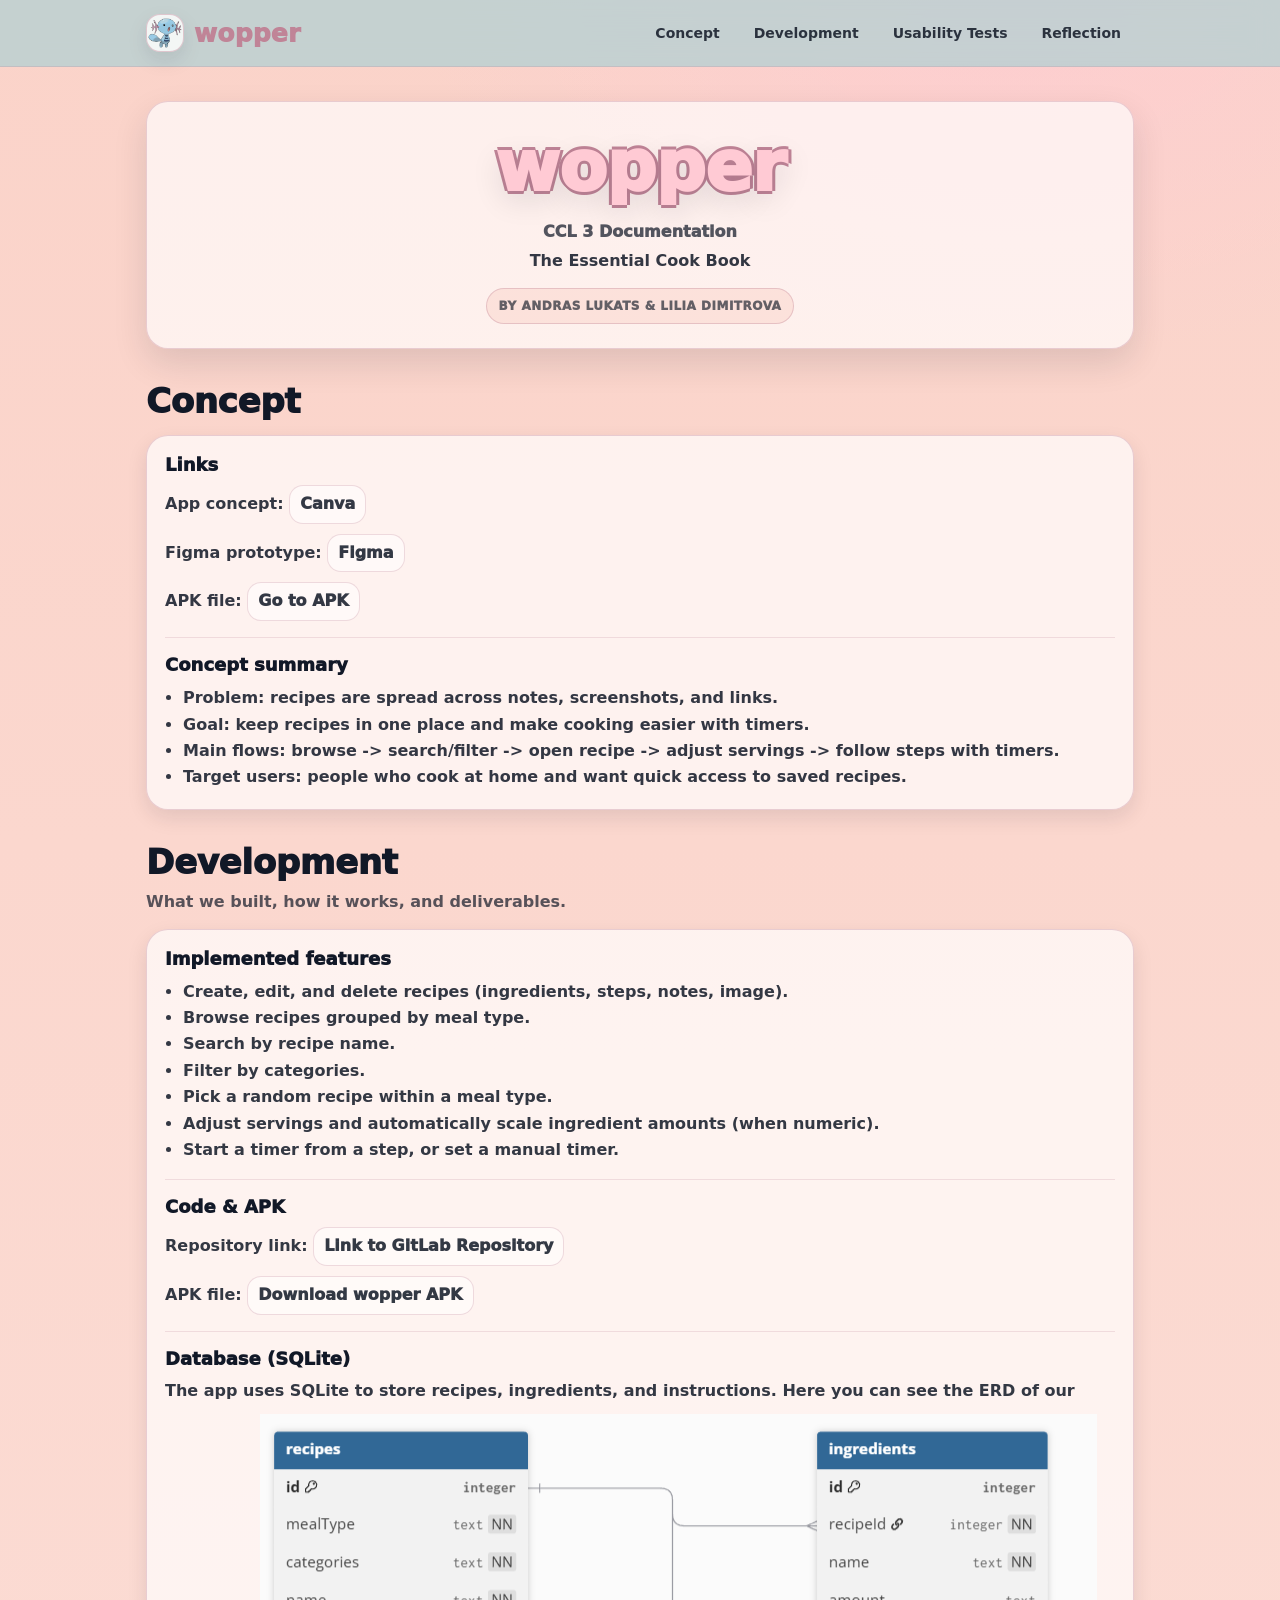
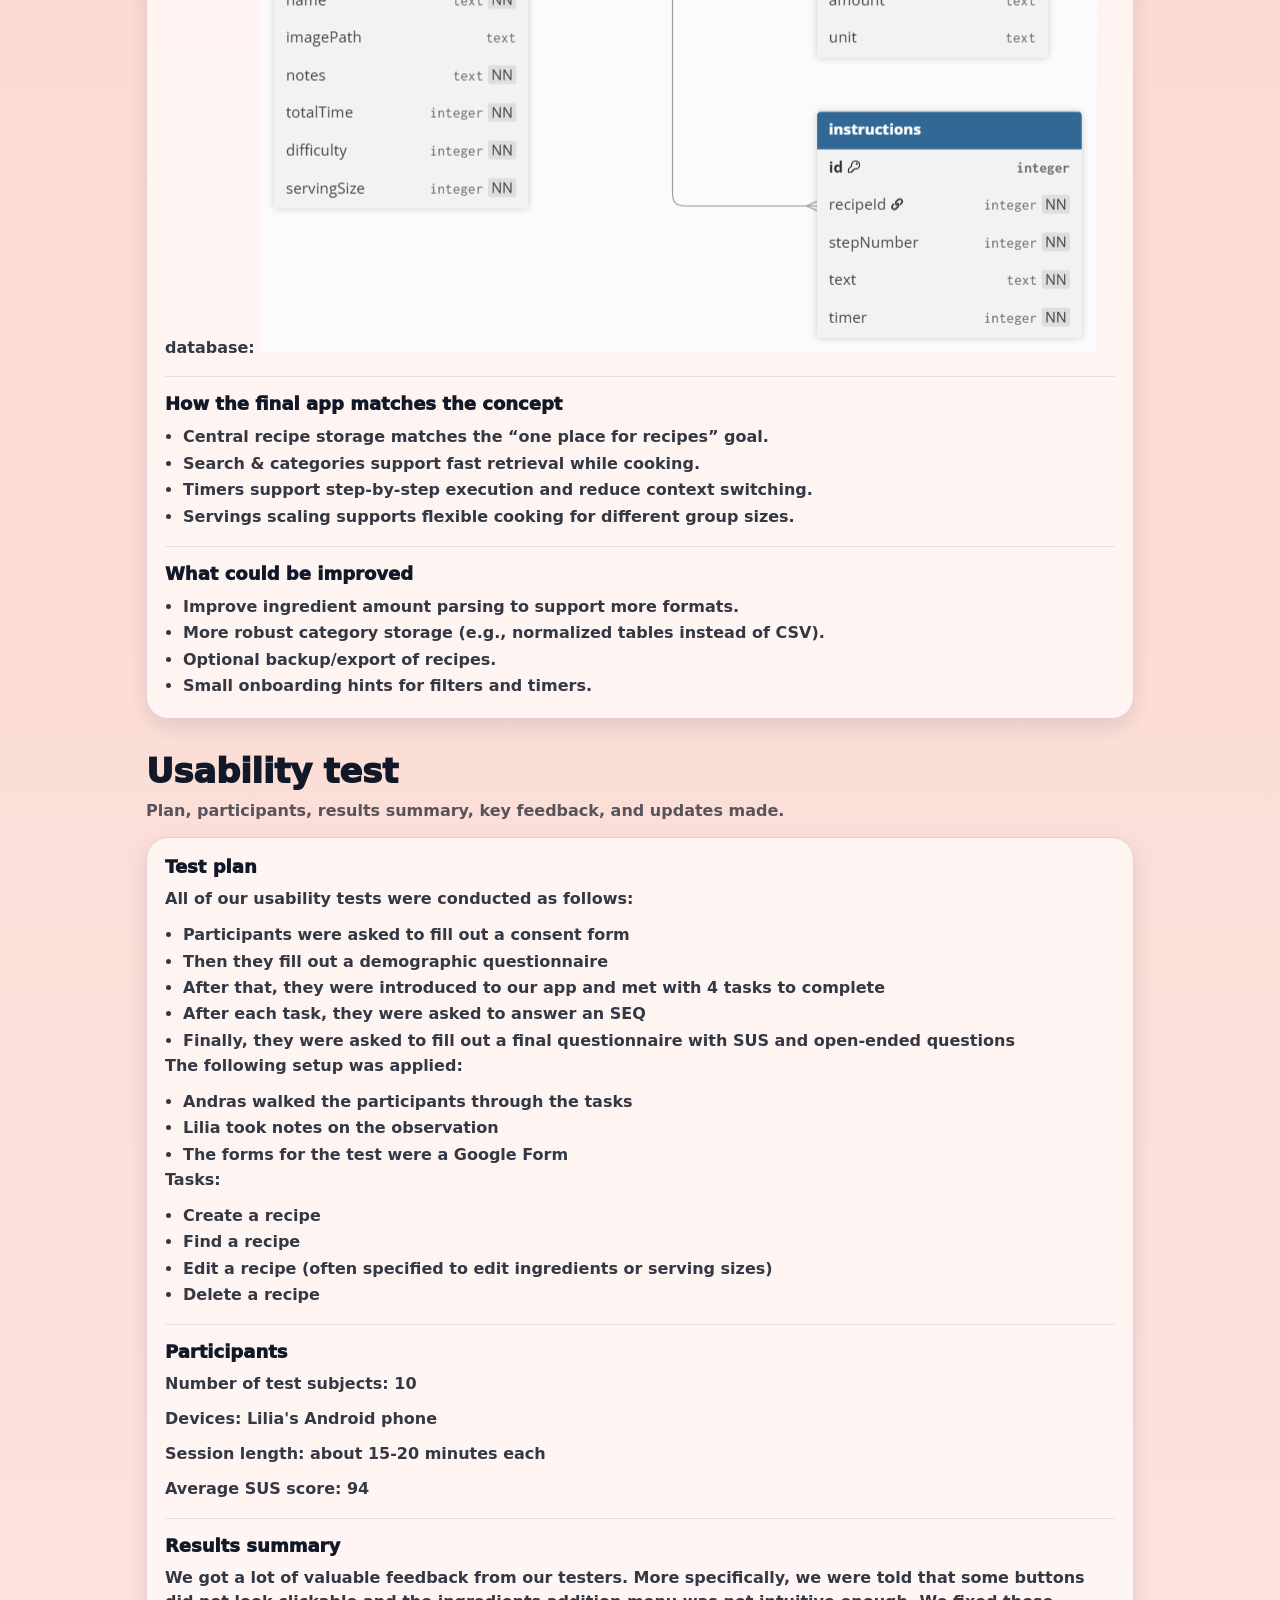
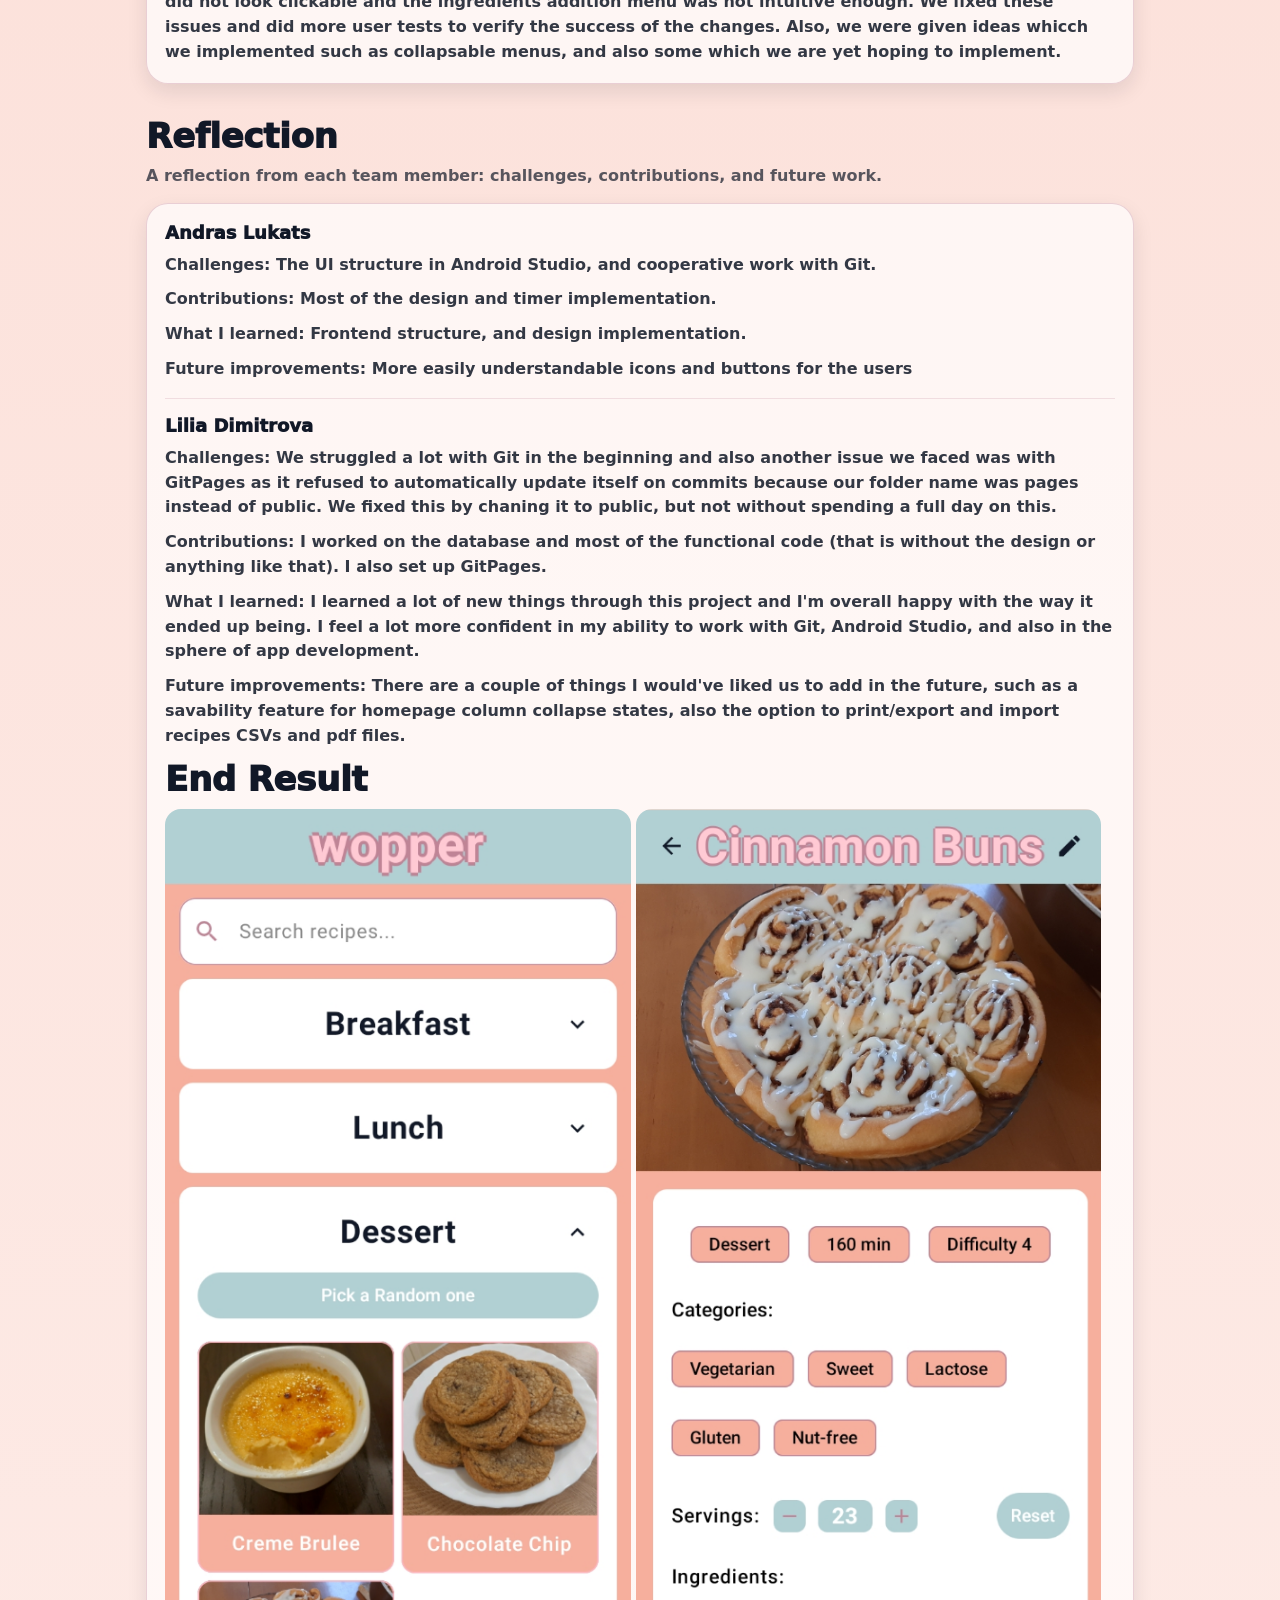
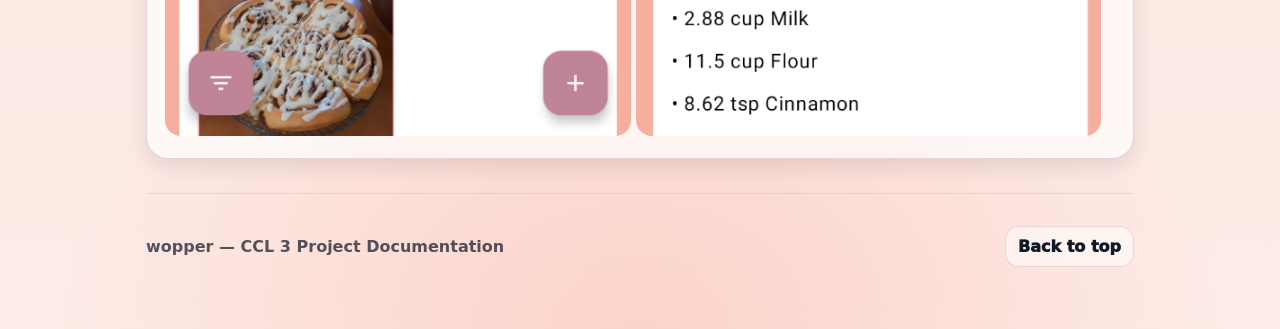
<file: pages/index.html>
<!DOCTYPE html>
<html lang="en">
  <head>
    <meta charset="utf-8" />
    <meta name="viewport" content="width=device-width, initial-scale=1" />
    <title>wopper</title>
    <link rel="stylesheet" href="style.css" />
    <link rel="icon" type="image/png" href="images/woop.png" />
  </head>

  <body>
    <header class="topbar">
      <div class="topbar__inner">
        <a class="brand" href="#top" aria-label="Go to top">
          <img src="images/woop.png" alt="wopper logo" class="brand__logo" />
          <span class="brand__text">wopper</span>
        </a>

        <nav class="nav" aria-label="Page navigation">
          <a class="nav__link" href="#concept">Concept</a>
          <a class="nav__link" href="#development">Development</a>
          <a class="nav__link" href="#usability">Usability Tests</a>
          <a class="nav__link" href="#reflection">Reflection</a>
        </nav>
      </div>
    </header>

    <main id="top" class="page" >
      <section class="hero" style="text-align: center;">
        <div class="hero__card" >
          <div class="hero__titleWrap" aria-label="wopper title" >
            <div class="hero__shadow hero__shadow--1">wopper</div>
            <div class="hero__shadow hero__shadow--2">wopper</div>
            <div class="hero__shadow hero__shadow--3">wopper</div>
            <div class="hero__shadow hero__shadow--4">wopper</div>
            <h1 class="hero__title">wopper</h1>
          </div>

          <p class="hero__subtitle">CCL 3 Documentation</p>

          <p class="hero__desc">
            The Essential Cook Book
          </p>

          <div class="hero__meta" style="display: flex; justify-content: center;">
            <div class="pill">
              <span class="pill__label">By Andras Lukats & Lilia Dimitrova</span>
            </div>
          </div>
        </div>
      </section>

      <section id="concept" class="section">
        <div class="section__head">
          <h2 class="section__title">Concept</h2>
        </div>

        <div class="card">
          <h3 class="card__title">Links</h3>
          <p class="card__text">
            App concept:
            <a class="link" href="https://www.canva.com/design/DAG-IFAz3dI/JqRDmxe7Z6ig_Bdi3rPu6g/edit?utm_content=DAG-IFAz3dI&utm_campaign=designshare&utm_medium=link2&utm_source=sharebutton" target="_blank" rel="noreferrer">Canva</a>
          </p>
          <p class="card__text">
            Figma prototype:
            <a class="link" href="https://www.figma.com/design/ziBLPJjH3FKjL8xJBJMMjP/wopper?node-id=6-10&t=5dKD8waxMmZwhLtA-1" target="_blank" rel="noreferrer">Figma</a>
          </p>
                    <p class="card__text">
            APK file:
            <a class="link" href="https://git.nwt.fhstp.ac.at/cc241072/ccl3-ws2025/-/blob/master/app-debug.apk" target="_blank" rel="noreferrer">Go to APK</a>
          </p>

          <div class="divider"></div>

          <h3 class="card__title">Concept summary</h3>
          <ul class="list">
            <li><b>Problem:</b> recipes are spread across notes, screenshots, and links.</li>
            <li><b>Goal:</b> keep recipes in one place and make cooking easier with timers.</li>
            <li><b>Main flows:</b> browse -> search/filter -> open recipe -> adjust servings -> follow steps with timers.</li>
            <li><b>Target users:</b> people who cook at home and want quick access to saved recipes.</li>
          </ul>
        </div>
      </section>

      <section id="development" class="section">
        <div class="section__head">
          <h2 class="section__title">Development</h2>
          <p class="section__lead">
            What we built, how it works, and deliverables.
          </p>
        </div>

        <div class="card">
          <h3 class="card__title">Implemented features</h3>
          <ul class="list">
            <li>Create, edit, and delete recipes (ingredients, steps, notes, image).</li>
            <li>Browse recipes grouped by meal type.</li>
            <li>Search by recipe name.</li>
            <li>Filter by categories.</li>
            <li>Pick a random recipe within a meal type.</li>
            <li>Adjust servings and automatically scale ingredient amounts (when numeric).</li>
            <li>Start a timer from a step, or set a manual timer.</li>
          </ul>

          <div class="divider"></div>

          <h3 class="card__title">Code & APK</h3>
          <p class="card__text">
            Repository link:
            <a class="link" href="https://git.nwt.fhstp.ac.at/cc241072/ccl3-ws2025" target="_blank" rel="noreferrer">Link to GitLab Repository</a>
          </p>
          <p class="card__text">
            APK file:
            <a class="link" href="https://git.nwt.fhstp.ac.at/cc241072/ccl3-ws2025" download>Download wopper APK</a>
          </p>

          <div class="divider"></div>

          <h3 class="card__title">Database (SQLite)</h3>
          <p class="card__text">
            The app uses SQLite to store recipes, ingredients, and instructions. Here you can see the ERD of our database: 
            <img src="images/Screenshot 2026-01-22 164334.png" alt="Entity Relationship Diagram" style="max-width: 100%; height: auto; margin-top: 10px;" />
          </p>

          <div class="divider"></div>

          <h3 class="card__title">How the final app matches the concept</h3>
          <ul class="list">
            <li>Central recipe storage matches the “one place for recipes” goal.</li>
            <li>Search & categories support fast retrieval while cooking.</li>
            <li>Timers support step-by-step execution and reduce context switching.</li>
            <li>Servings scaling supports flexible cooking for different group sizes.</li>
          </ul>

          <div class="divider"></div>

          <h3 class="card__title">What could be improved</h3>
          <ul class="list">
            <li>Improve ingredient amount parsing to support more formats.</li>
            <li>More robust category storage (e.g., normalized tables instead of CSV).</li>
            <li>Optional backup/export of recipes.</li>
            <li>Small onboarding hints for filters and timers.</li>
          </ul>
        </div>
      </section>

      <section id="usability" class="section">
        <div class="section__head">
          <h2 class="section__title">Usability test</h2>
          <p class="section__lead">
            Plan, participants, results summary, key feedback, and updates made.
          </p>
        </div>

        <div class="card">
          <h3 class="card__title">Test plan</h3>
          <p class="card__text">
            All of our usability tests were conducted as follows:
          </p>
                    <ul class="list">
            <li>Participants were asked to fill out a consent form</li>
            <li>Then they fill out a demographic questionnaire</li>
            <li>After that, they were introduced to our app and met with 4 tasks to complete</li>
            <li>After each task, they were asked to answer an SEQ</li>
            <li>Finally, they were asked to fill out a final questionnaire with SUS and open-ended questions</li>
          </ul>
          <p class="card__text">
            The following setup was applied:
          </p>
                              <ul class="list">
            <li>Andras walked the participants through the tasks</li>
            <li>Lilia took notes on the observation</li>
            <li>The forms for the test were a Google Form</li>
          </ul>

          <p class="card__text"><b>Tasks:</b></p>
          <ul class="list">
            <li>Create a recipe</li>
            <li>Find a recipe</li>
            <li>Edit a recipe (often specified to edit ingredients or serving sizes)</li>
            <li>Delete a recipe</li>
          </ul>

          <div class="divider"></div>

          <h3 class="card__title">Participants</h3>
          <p class="card__text"><b>Number of test subjects:</b> 10</p>
          <p class="card__text"><b>Devices:</b> Lilia's Android phone</p>
          <p class="card__text"><b>Session length:</b> about 15-20 minutes each</p>
          <p class="card__text"><b>Average SUS score:</b> 94</p>

          <div class="divider"></div>

          <h3 class="card__title">Results summary</h3>
          <p class="card__text">
            We got a lot of valuable feedback from our testers. More specifically, we were told that some buttons did not look clickable and the ingredients addition menu was not intuitive enough. We fixed these issues and did more user tests to verify the success of the changes. Also, we were given ideas whicch we implemented such as collapsable menus, and also some which we are yet hoping to implement.
          </p>
        </div>
      </section>

      <section id="reflection" class="section">
        <div class="section__head">
          <h2 class="section__title">Reflection</h2>
          <p class="section__lead">
            A reflection from each team member: challenges, contributions, and future work.
          </p>
        </div>

        <div class="card">
          <h3 class="card__title">Andras Lukats</h3>
          <p class="card__text"><b>Challenges:</b> The UI structure in Android Studio, and cooperative work with Git.</p>
          <p class="card__text"><b>Contributions:</b> Most of the design and timer implementation.</p>
          <p class="card__text"><b>What I learned:</b>  Frontend structure, and design implementation.</p>
          <p class="card__text"><b>Future improvements:</b> More easily understandable icons and buttons for the users</p>

          <div class="divider"></div>

          <h3 class="card__title">Lilia Dimitrova</h3>
          <p class="card__text"><b>Challenges:</b> We struggled a lot with Git in the beginning and also another issue we faced was with GitPages as it refused to automatically update itself on commits because our folder name was pages instead of public. We fixed this by chaning it to public, but not without spending a full day on this.</p>
          <p class="card__text"><b>Contributions:</b> I worked on the database and most of the functional code (that is without the design or anything like that). I also set up GitPages.</p>
          <p class="card__text"><b>What I learned:</b> I learned a lot of new things through this project and I'm overall happy with the way it ended up being. I feel a lot more confident in my ability to work with Git, Android Studio, and also in the sphere of app development.</p>
          <p class="card__text"><b>Future improvements:</b> There are a couple of things I would've liked us to add in the future, such as a savability feature for homepage column collapse states, also the option to print/export and import recipes CSVs and pdf files.</p>

                    <h2 class="section__title">End Result</h2>
                    <div>
          <img src="images/Screenshot 2026-01-23 011710.png" alt="Final App Screenshots" style="max-width: 49%; height: auto; margin-top: 10px; border-radius: 1em;" />
          <img src="images/Screenshot 2026-01-23 012039.png" alt="Final App Screenshots 2" style="max-width: 49%; height: auto; margin-top: 10px; border-radius: 1em;" />
                    </div>
        </div>
      </section>

      <footer class="footer">
        <div class="footer__inner">
          <p class="footer__text">wopper — CCL 3 Project Documentation</p>
          <a class="footer__link" href="#top">Back to top</a>
        </div>
      </footer>
    </main>
  </body>
</html>
</file>
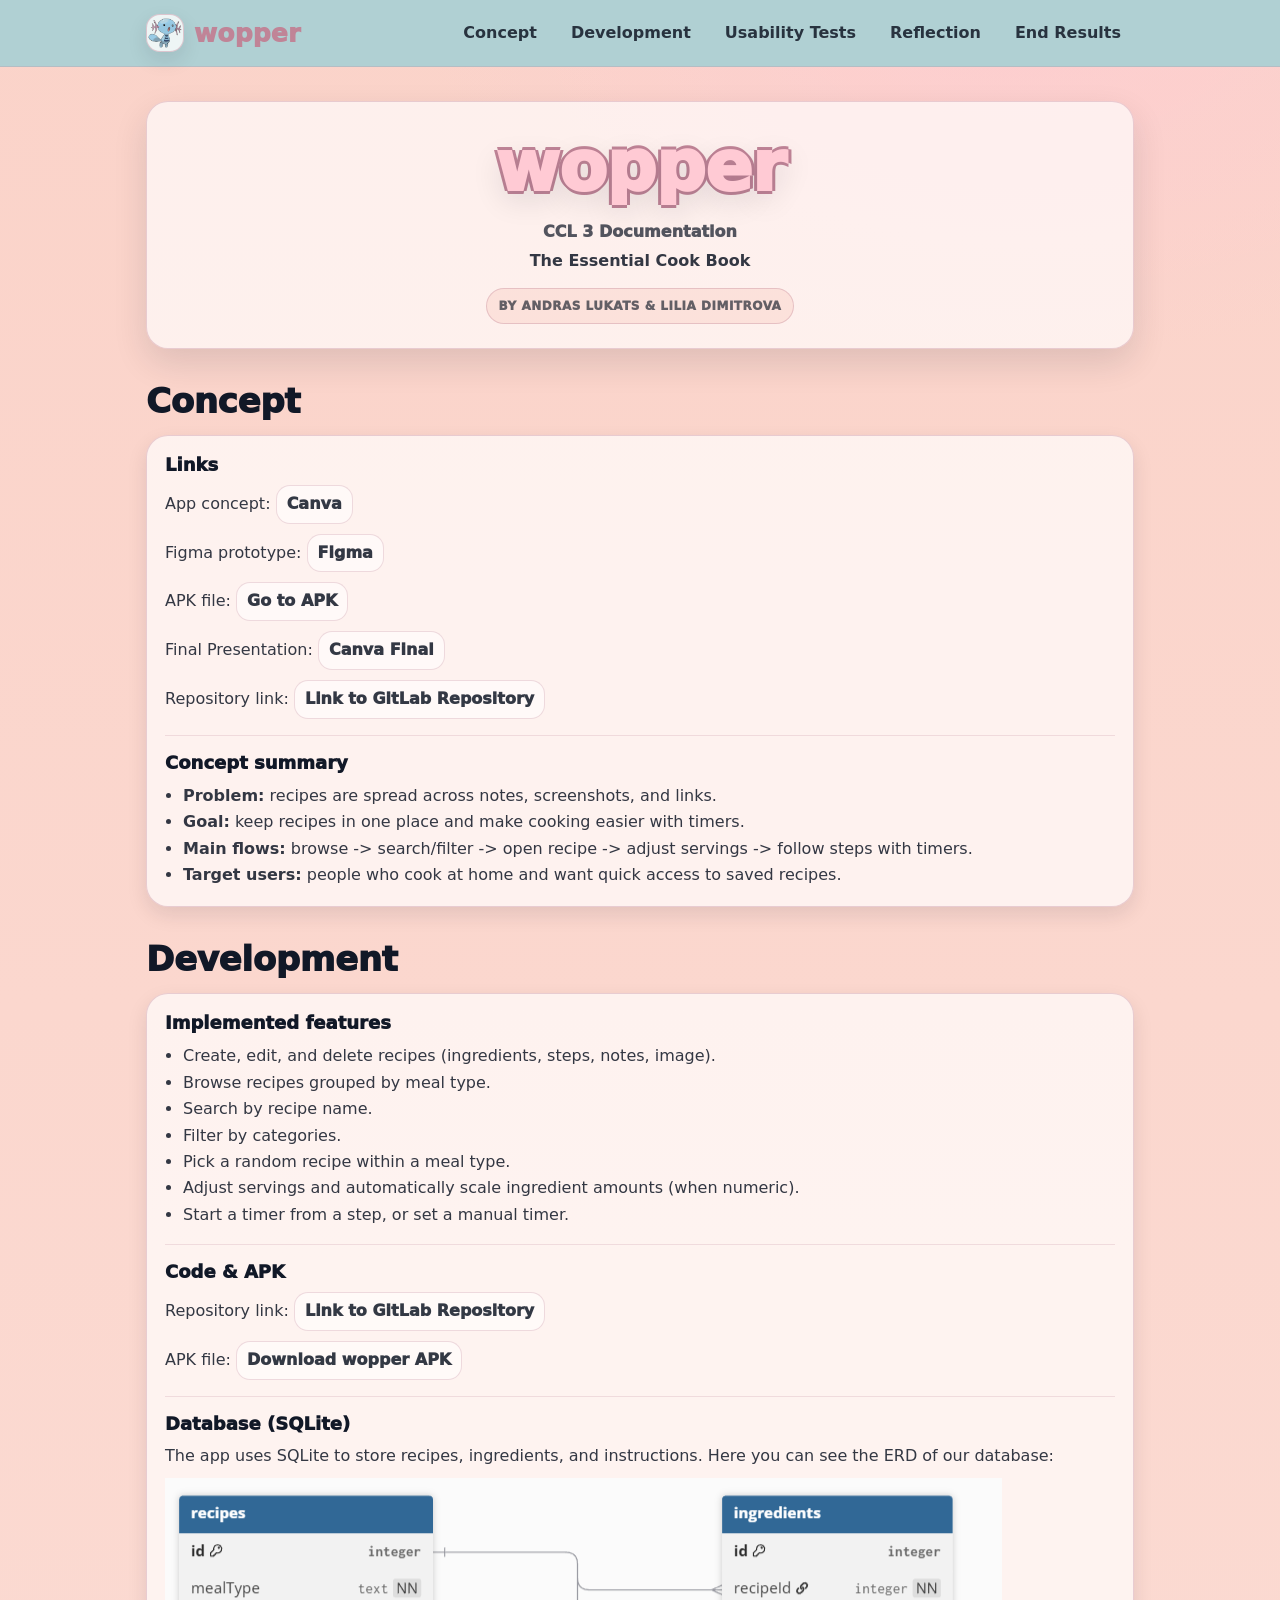
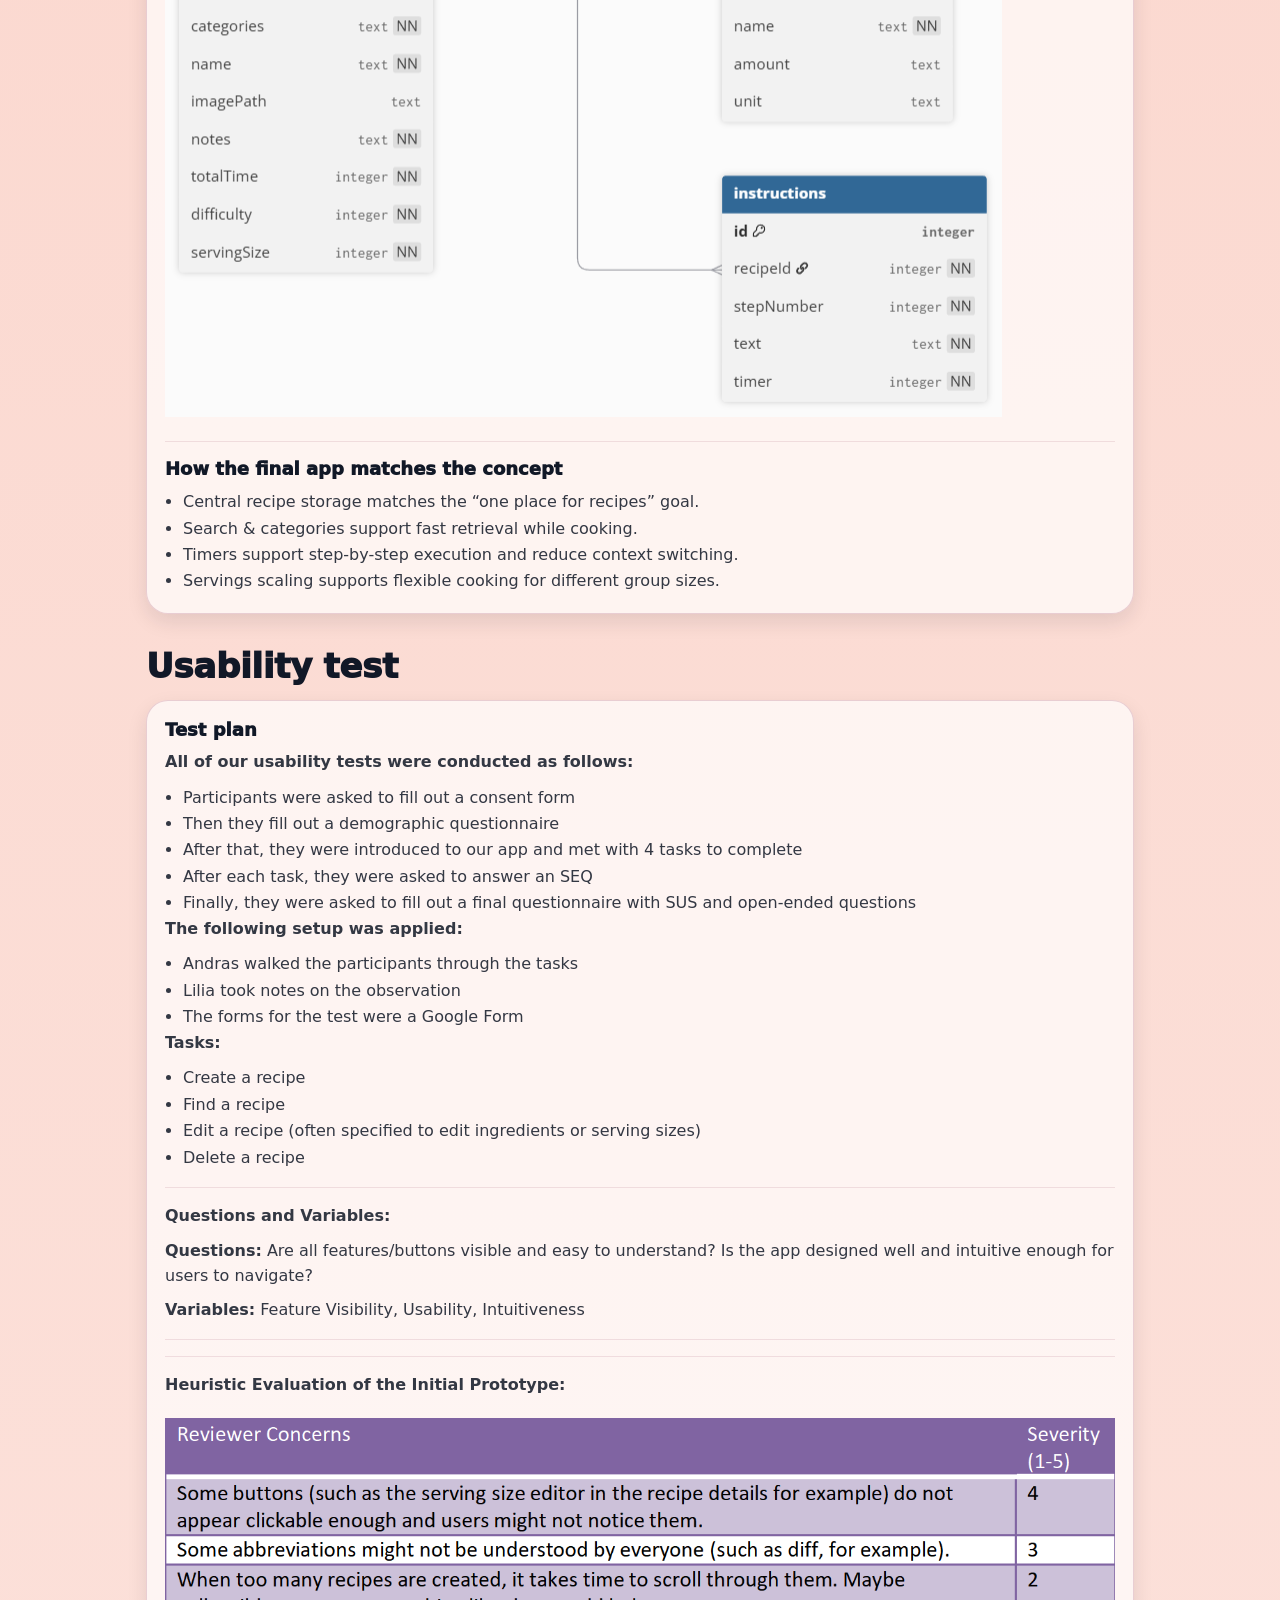
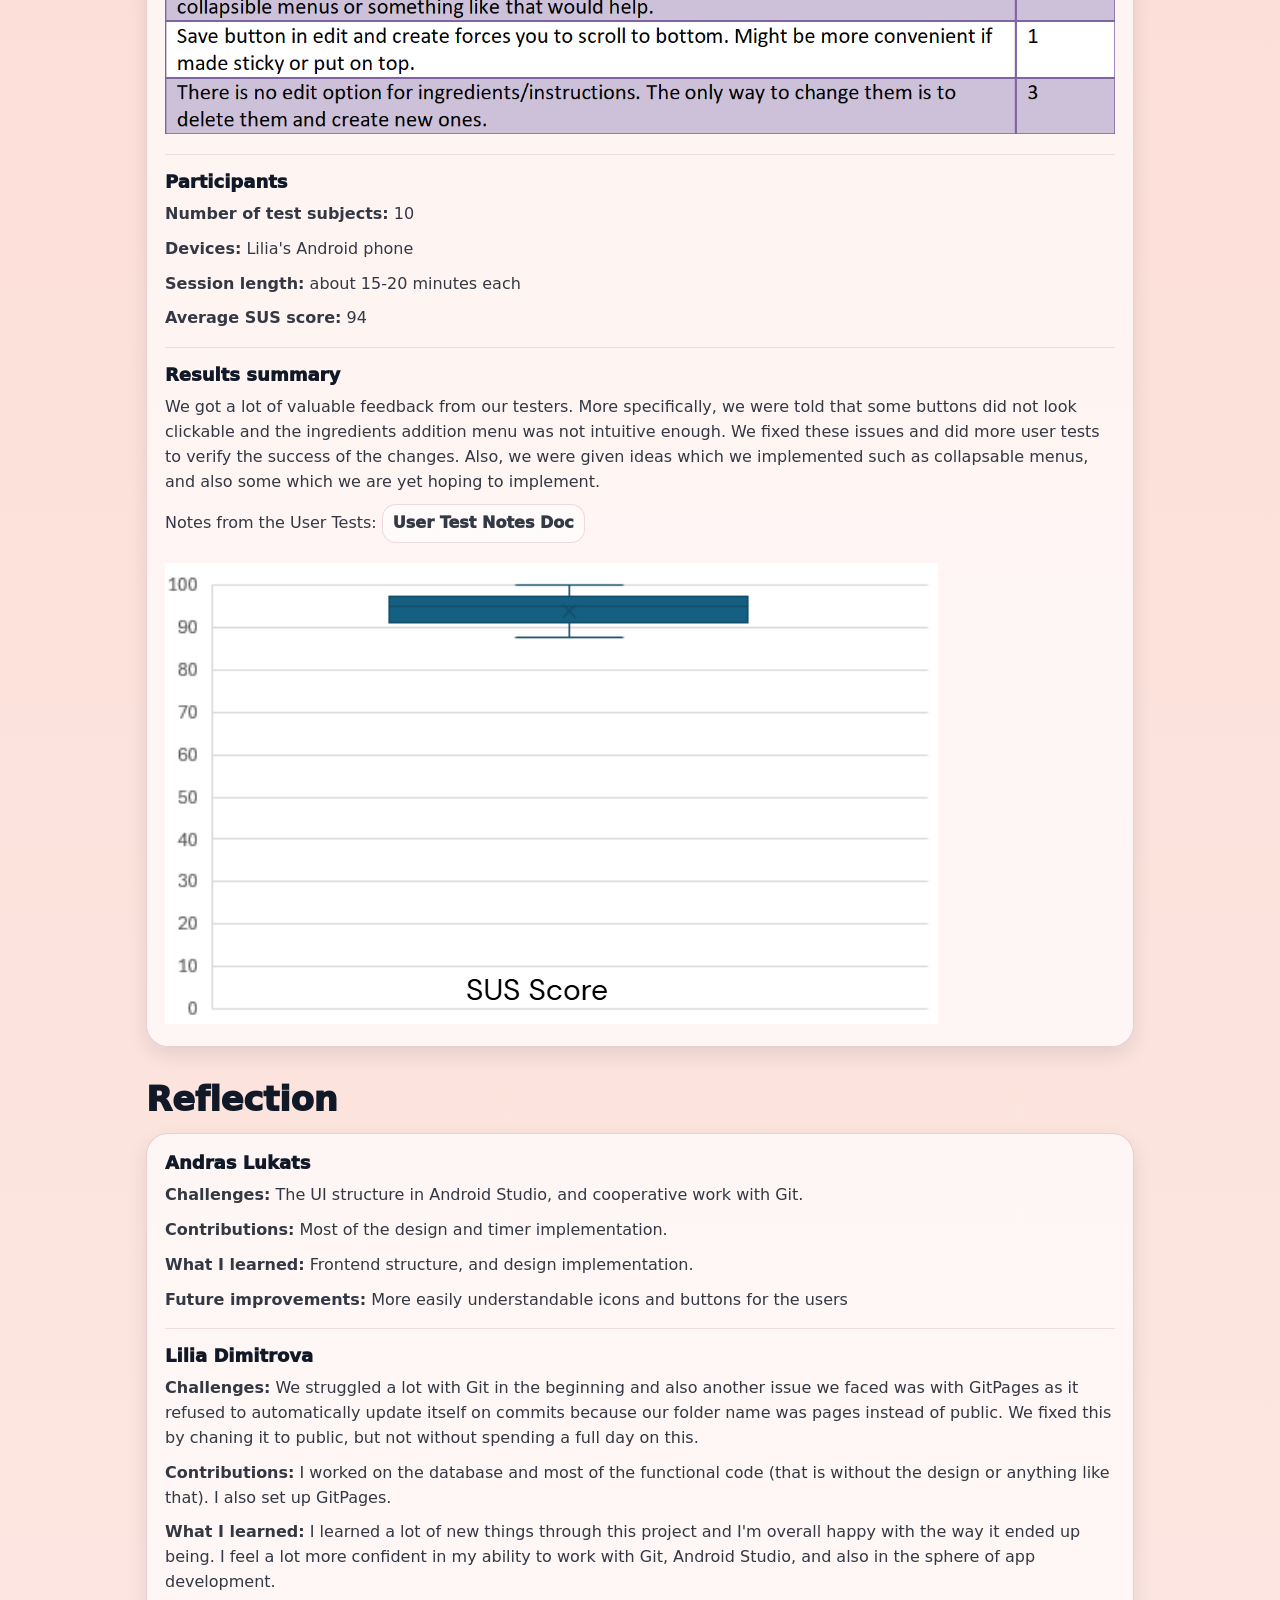
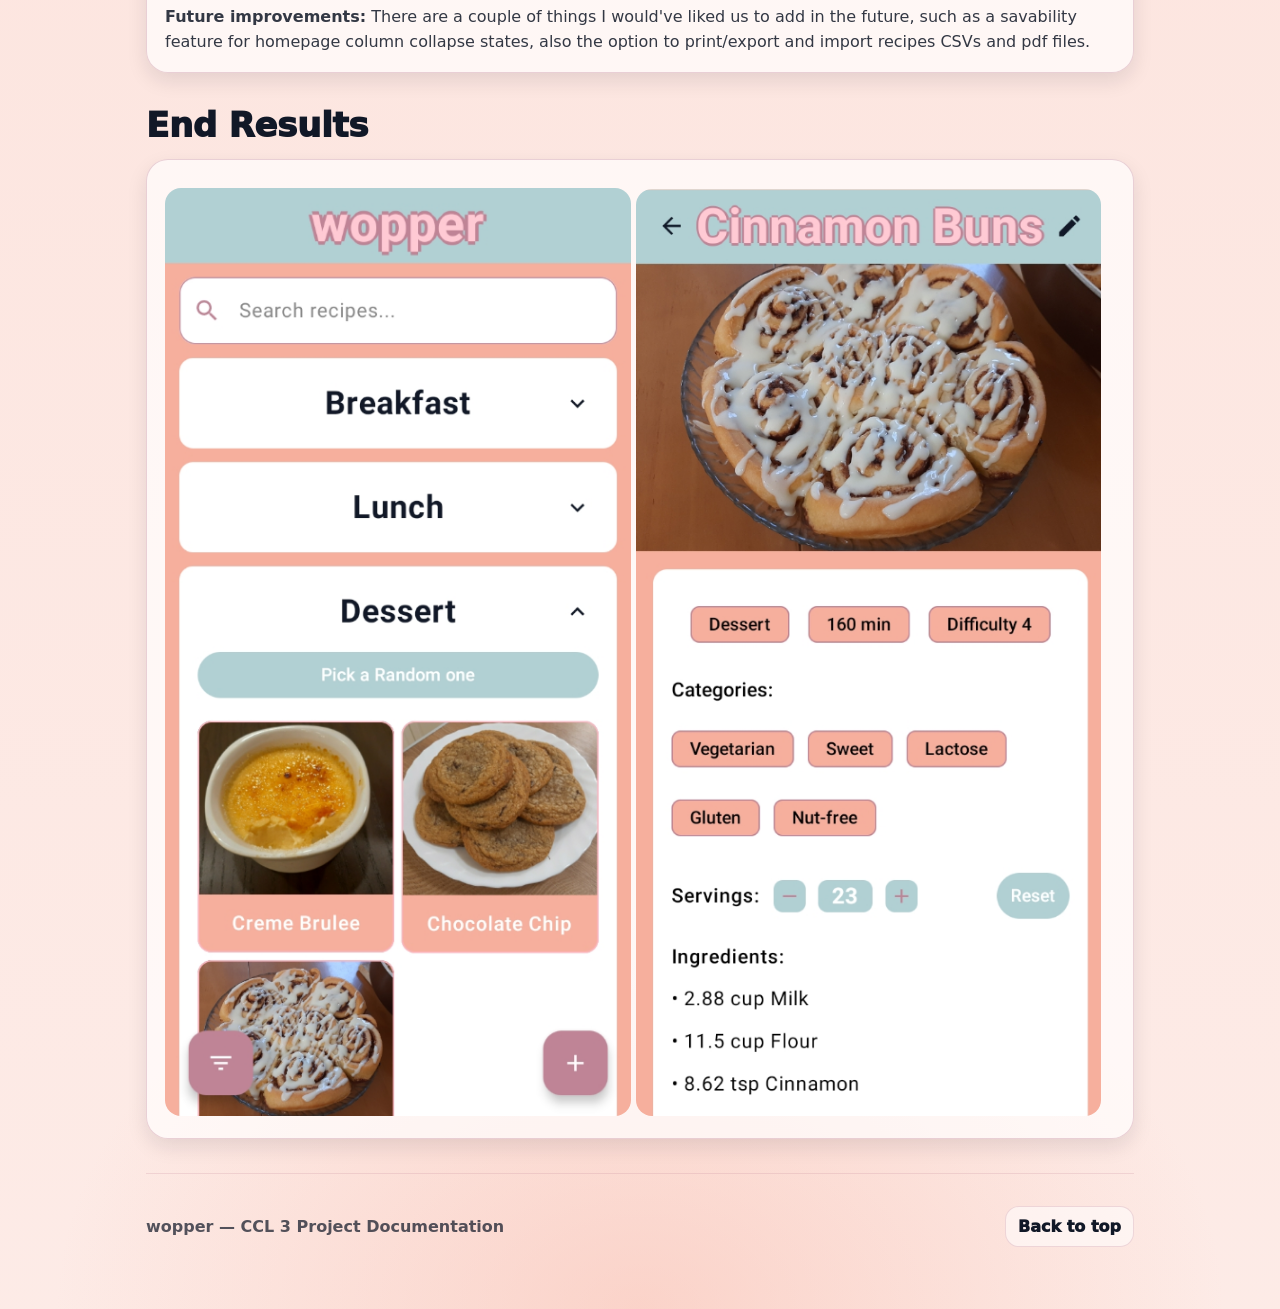
<file: public/index.html>
<!DOCTYPE html>
<html lang="en">
  <head>
    <meta charset="utf-8" />
    <meta name="viewport" content="width=device-width, initial-scale=1" />
    <title>wopper</title>
    <link rel="stylesheet" href="style.css" />
    <link rel="icon" type="image/png" href="images/woop.png" />
  </head>

  <body>
    <header class="topbar">
      <div class="topbar__inner">
        <a class="brand" href="#top" aria-label="Go to top">
          <img src="images/woop.png" alt="wopper logo" class="brand__logo" />
          <span class="brand__text">wopper</span>
        </a>

        <nav class="nav" aria-label="Page navigation">
          <a class="nav__link" href="#concept">Concept</a>
          <a class="nav__link" href="#development">Development</a>
          <a class="nav__link" href="#usability">Usability Tests</a>
          <a class="nav__link" href="#reflection">Reflection</a>
          <a class="nav__link" href="#end-results">End Results</a>
        </nav>
      </div>
    </header>

    <main id="top" class="page">
      <section class="hero" style="text-align: center;">
        <div class="hero__card">
          <div class="hero__titleWrap" aria-label="wopper title">
            <div class="hero__shadow hero__shadow--1">wopper</div>
            <div class="hero__shadow hero__shadow--2">wopper</div>
            <div class="hero__shadow hero__shadow--3">wopper</div>
            <div class="hero__shadow hero__shadow--4">wopper</div>
            <h1 class="hero__title">wopper</h1>
          </div>

          <p class="hero__subtitle">CCL 3 Documentation</p>

          <p class="hero__desc">
            The Essential Cook Book
          </p>

          <div class="hero__meta" style="display: flex; justify-content: center;">
            <div class="pill">
              <span class="pill__label">By Andras Lukats & Lilia Dimitrova</span>
            </div>
          </div>
        </div>
      </section>

      <section id="concept" class="section">
        <div class="section__head">
          <h2 class="section__title">Concept</h2>
        </div>

        <div class="card">
          <h3 class="card__title">Links</h3>
          <p class="card__text">
            App concept:
            <a class="link" href="https://www.canva.com/design/DAG-IFAz3dI/JqRDmxe7Z6ig_Bdi3rPu6g/edit?utm_content=DAG-IFAz3dI&utm_campaign=designshare&utm_medium=link2&utm_source=sharebutton" target="_blank" rel="noreferrer">Canva</a>
          </p>
          <p class="card__text">
            Figma prototype:
            <a class="link" href="https://www.figma.com/design/ziBLPJjH3FKjL8xJBJMMjP/wopper?node-id=6-10&t=5dKD8waxMmZwhLtA-1" target="_blank" rel="noreferrer">Figma</a>
          </p>
          <p class="card__text">
            APK file:
            <a class="link" href="https://git.nwt.fhstp.ac.at/cc241072/ccl3-ws2025/-/blob/master/app-debug.apk" target="_blank" rel="noreferrer">Go to APK</a>
          </p>
        <p class="card__text">
            Final Presentation:
            <a class="link" href="https://www.canva.com/design/DAG_J7G0-Js/orOOwbtDQxjXpphtEHrxXw/edit?utm_content=DAG_J7G0-Js&utm_campaign=designshare&utm_medium=link2&utm_source=sharebutton" target="_blank" rel="noreferrer">Canva Final</a>
          </p>
                    <p class="card__text">
            Repository link:
            <a class="link" href="https://git.nwt.fhstp.ac.at/cc241072/ccl3-ws2025" target="_blank" rel="noreferrer">Link to GitLab Repository</a>
          </p>
          <div class="divider"></div>

          <h3 class="card__title">Concept summary</h3>
          <ul class="list">
            <li><b>Problem:</b> recipes are spread across notes, screenshots, and links.</li>
            <li><b>Goal:</b> keep recipes in one place and make cooking easier with timers.</li>
            <li><b>Main flows:</b> browse -> search/filter -> open recipe -> adjust servings -> follow steps with timers.</li>
            <li><b>Target users:</b> people who cook at home and want quick access to saved recipes.</li>
          </ul>
        </div>
      </section>

      <section id="development" class="section">
        <div class="section__head">
          <h2 class="section__title">Development</h2>
        </div>

        <div class="card">
          <h3 class="card__title">Implemented features</h3>
          <ul class="list">
            <li>Create, edit, and delete recipes (ingredients, steps, notes, image).</li>
            <li>Browse recipes grouped by meal type.</li>
            <li>Search by recipe name.</li>
            <li>Filter by categories.</li>
            <li>Pick a random recipe within a meal type.</li>
            <li>Adjust servings and automatically scale ingredient amounts (when numeric).</li>
            <li>Start a timer from a step, or set a manual timer.</li>
          </ul>

          <div class="divider"></div>

          <h3 class="card__title">Code & APK</h3>
          <p class="card__text">
            Repository link:
            <a class="link" href="https://git.nwt.fhstp.ac.at/cc241072/ccl3-ws2025" target="_blank" rel="noreferrer">Link to GitLab Repository</a>
          </p>
          <p class="card__text">
            APK file:
            <a class="link" href="https://git.nwt.fhstp.ac.at/cc241072/ccl3-ws2025/-/blob/master/app-debug.apk?ref_type=heads" download>Download wopper APK</a>
          </p>

          <div class="divider"></div>

          <h3 class="card__title">Database (SQLite)</h3>
          <p class="card__text">
            The app uses SQLite to store recipes, ingredients, and instructions. Here you can see the ERD of our database:
            <img src="images/Screenshot 2026-01-22 164334.png" alt="Entity Relationship Diagram" style="max-width: 100%; height: auto; margin-top: 10px;" />
          </p>

          <div class="divider"></div>

          <h3 class="card__title">How the final app matches the concept</h3>
          <ul class="list">
            <li>Central recipe storage matches the “one place for recipes” goal.</li>
            <li>Search & categories support fast retrieval while cooking.</li>
            <li>Timers support step-by-step execution and reduce context switching.</li>
            <li>Servings scaling supports flexible cooking for different group sizes.</li>
          </ul>
        </div>
      </section>

      <section id="usability" class="section">
        <div class="section__head">
          <h2 class="section__title">Usability test</h2>
        </div>

        <div class="card">
          <h3 class="card__title">Test plan</h3>
          <p class="card__text">
            <b>All of our usability tests were conducted as follows:</b>
          </p>
          <ul class="list">
            <li>Participants were asked to fill out a consent form</li>
            <li>Then they fill out a demographic questionnaire</li>
            <li>After that, they were introduced to our app and met with 4 tasks to complete</li>
            <li>After each task, they were asked to answer an SEQ</li>
            <li>Finally, they were asked to fill out a final questionnaire with SUS and open-ended questions</li>
          </ul>
          <p class="card__text">
           <b>The following setup was applied:</b> 
          </p>
          <ul class="list">
            <li>Andras walked the participants through the tasks</li>
            <li>Lilia took notes on the observation</li>
            <li>The forms for the test were a Google Form</li>
          </ul>

          <p class="card__text"><b>Tasks:</b></p>
          <ul class="list">
            <li>Create a recipe</li>
            <li>Find a recipe</li>
            <li>Edit a recipe (often specified to edit ingredients or serving sizes)</li>
            <li>Delete a recipe</li>
          </ul>
          <div class="divider"></div>
         <p class="card__text"><b>Questions and Variables:</b></p>
       <p class="card__text"><b>Questions:</b> Are all features/buttons visible and easy to understand? Is the app designed well and intuitive enough for users to navigate?</p>
              <p class="card__text"><b>Variables:</b> Feature Visibility, Usability, Intuitiveness</p>
                    <div class="divider"></div>
          <div class="divider"></div>
         <p class="card__text"><b>Heuristic Evaluation of the Initial Prototype:</b></p>
         <img src="images/Screenshot 2026-01-30 174649.png" alt="Heuristic Evaluation" style="max-width: 100%; height: auto; margin-top: 10px;" />
                    <div class="divider"></div>

          <h3 class="card__title">Participants</h3>
          <p class="card__text"><b>Number of test subjects:</b> 10</p>
          <p class="card__text"><b>Devices:</b> Lilia's Android phone</p>
          <p class="card__text"><b>Session length:</b> about 15-20 minutes each</p>
          <p class="card__text"><b>Average SUS score:</b> 94</p>

          <div class="divider"></div>

          <h3 class="card__title">Results summary</h3>
          <p class="card__text">
            We got a lot of valuable feedback from our testers. More specifically, we were told that some buttons did not look clickable and the ingredients addition menu was not intuitive enough. We fixed these issues and did more user tests to verify the success of the changes. Also, we were given ideas which we implemented such as collapsable menus, and also some which we are yet hoping to implement.
          </p>
                              <p class="card__text">
            Notes from the User Tests:
            <a class="link" href="https://docs.google.com/document/d/1mGzwB07MrxyCUQkfcAsN5JDK8h_xTRdqd1DkcynWBl0/edit?tab=t.0" target="_blank" rel="noreferrer">User Test Notes Doc</a>
          </p>
          <img src="images/Screenshot 2026-01-30 163938.png" alt="SUS Results" style="max-width: 100%; height: auto; margin-top: 10px;" />
        </div>
      </section>

      <section id="reflection" class="section">
        <div class="section__head">
          <h2 class="section__title">Reflection</h2>
        </div>

        <div class="card">
          <h3 class="card__title">Andras Lukats</h3>
          <p class="card__text"><b>Challenges:</b> The UI structure in Android Studio, and cooperative work with Git.</p>
          <p class="card__text"><b>Contributions:</b> Most of the design and timer implementation.</p>
          <p class="card__text"><b>What I learned:</b> Frontend structure, and design implementation.</p>
          <p class="card__text"><b>Future improvements:</b> More easily understandable icons and buttons for the users</p>

          <div class="divider"></div>

          <h3 class="card__title">Lilia Dimitrova</h3>
          <p class="card__text"><b>Challenges:</b> We struggled a lot with Git in the beginning and also another issue we faced was with GitPages as it refused to automatically update itself on commits because our folder name was pages instead of public. We fixed this by chaning it to public, but not without spending a full day on this.</p>
          <p class="card__text"><b>Contributions:</b> I worked on the database and most of the functional code (that is without the design or anything like that). I also set up GitPages.</p>
          <p class="card__text"><b>What I learned:</b> I learned a lot of new things through this project and I'm overall happy with the way it ended up being. I feel a lot more confident in my ability to work with Git, Android Studio, and also in the sphere of app development.</p>
          <p class="card__text"><b>Future improvements:</b> There are a couple of things I would've liked us to add in the future, such as a savability feature for homepage column collapse states, also the option to print/export and import recipes CSVs and pdf files.</p>
        </div>
      </section>

      <section id="end-results" class="section">
        <div class="section__head">
          <h2 class="section__title">End Results</h2>
        </div>

        <div class="card">
          <div>
            <img src="images/Screenshot 2026-01-23 011710.png" alt="Final App Screenshots" style="max-width: 49%; height: auto; margin-top: 10px; border-radius: 1em;" />
            <img src="images/Screenshot 2026-01-23 012039.png" alt="Final App Screenshots 2" style="max-width: 49%; height: auto; margin-top: 10px; border-radius: 1em;" />
          </div>
        </div>
      </section>

      <footer class="footer">
        <div class="footer__inner">
          <p class="footer__text">wopper — CCL 3 Project Documentation</p>
          <a class="footer__link" href="#top">Back to top</a>
        </div>
      </footer>
    </main>
  </body>
</html>
</file>
<file: pages/style.css>
:root {
  --peach: #f7af9d;
  --blue: #b0d0d3;
  --pink: #c08497;
  --lightpink: #ffcad4;
  --text: #111827;
  --muted: rgba(17, 24, 39, 0.7);
  --white: #ffffff;
  --border: rgba(192, 132, 151, 0.42);
  --shadow: 0 14px 34px rgba(17, 24, 39, 0.12);
  --shadow2: 0 8px 20px rgba(17, 24, 39, 0.10);
  --max: 1020px;
}

* {
  box-sizing: border-box;
}

html {
  scroll-behavior: smooth;
  scroll-padding-top: 84px;
}

body {
  margin: 0;
  font-family: ui-sans-serif, system-ui, -apple-system, Segoe UI, Roboto, Helvetica, Arial;
  color: var(--text);
  background:
    radial-gradient(1100px 650px at 20% -10%, rgba(176, 208, 211, 0.55), transparent 60%),
    radial-gradient(1100px 650px at 80% 0%, rgba(255, 202, 212, 0.62), transparent 55%),
    radial-gradient(900px 650px at 50% 100%, rgba(247, 175, 157, 0.40), transparent 65%),
    linear-gradient(180deg, rgba(247, 175, 157, 0.55), rgba(247, 175, 157, 0.25));
  min-height: 100vh;
}

a {
  color: inherit;
}

code {
  font-family: ui-monospace, SFMono-Regular, Menlo, Monaco, Consolas, "Liberation Mono", "Courier New", monospace;
  font-size: 0.95em;
  background: rgba(255, 255, 255, 0.65);
  border: 1px solid rgba(192, 132, 151, 0.28);
  border-radius: 10px;
  padding: 2px 8px;
}

.topbar {
  position: sticky;
  top: 0;
  z-index: 50;
  background: rgba(176, 208, 211, 0.72);
  backdrop-filter: blur(14px);
  border-bottom: 1px solid rgba(192, 132, 151, 0.25);
}

.topbar__inner {
  max-width: var(--max);
  margin: 0 auto;
  padding: 14px 16px;
  display: flex;
  align-items: center;
  justify-content: space-between;
  gap: 14px;
}

.brand {
  display: inline-flex;
  align-items: center;
  gap: 10px;
  text-decoration: none;
  color: var(--text);
}

.brand__logo {
  width: 38px;
  height: 38px;
  display: grid;
  place-items: center;
  border-radius: 14px;
  background: rgba(255, 255, 255, 0.78);
  border: 1px solid var(--border);
  box-shadow: var(--shadow2);
  font-weight: 1000;
  color: var(--pink);
  font-size: 20px;
}

.brand__text {
  font-weight: 1000;
  letter-spacing: 0.2px;
  font-size: 25px;
  color: var(--pink)
}

.nav {
  display: flex;
  gap: 8px;
  flex-wrap: wrap;
  justify-content: flex-end;
}

.nav__link {
  text-decoration: none;
  font-weight: 900;
  font-size: 14px;
  color: rgba(17, 24, 39, 0.86);
  padding: 10px 12px;
  border-radius: 999px;
  border: 1px solid transparent;
  transition: transform 150ms ease, background 150ms ease, border-color 150ms ease;
  line-height: 1;
}

.nav__link:hover {
  background: rgba(255, 255, 255, 0.55);
  border-color: rgba(192, 132, 151, 0.28);
  transform: translateY(-1px);
}

.page {
  max-width: var(--max);
  margin: 0 auto;
  padding: 22px 16px 40px;
}

.hero {
  padding-top: 12px;
}

.hero__card {
  border-radius: 22px;
  background: rgba(255, 255, 255, 0.66);
  border: 1px solid rgba(192, 132, 151, 0.35);
  box-shadow: var(--shadow);
  padding: 24px;
}

.hero__titleWrap {
  position: relative;
  display: inline-block;
  margin-bottom: 6px;
}

.hero__shadow {
  position: absolute;
  inset: 0;
  font-weight: 1000;
  font-size: clamp(44px, 6vw, 70px);
  letter-spacing: -0.8px;
  color: var(--pink);
  user-select: none;
  pointer-events: none;
}

.hero__shadow--1 { transform: translate(-3px, 0); }
.hero__shadow--2 { transform: translate(3px, 0); }
.hero__shadow--3 { transform: translate(0, -3px); }
.hero__shadow--4 { transform: translate(0, 3px); }

.hero__title {
  position: relative;
  margin: 0;
  font-weight: 1000;
  font-size: clamp(44px, 6vw, 70px);
  letter-spacing: -0.8px;
  color: var(--lightpink);
  text-shadow: 0 10px 30px rgba(17, 24, 39, 0.12);
}

.hero__subtitle {
  margin: 8px 0 8px;
  font-size: 16px;
  font-weight: 950;
  color: rgba(17, 24, 39, 0.72);
}

.hero__desc {
  margin: 0 0 14px;
  color: rgba(17, 24, 39, 0.86);
  font-weight: 650;
  line-height: 1.55;
}

.hero__meta {
  display: flex;
  flex-wrap: wrap;
  gap: 10px;
}

.pill {
  display: inline-flex;
  align-items: center;
  gap: 10px;
  padding: 10px 12px;
  border-radius: 999px;
  border: 1px solid rgba(192, 132, 151, 0.35);
  background: rgba(247, 175, 157, 0.22);
}

.pill__label {
  font-weight: 1000;
  text-transform: uppercase;
  font-size: 12px;
  letter-spacing: 0.5px;
  color: rgba(17, 24, 39, 0.65);
}

.pill__value {
  font-weight: 800;
  color: rgba(17, 24, 39, 0.9);
}

.section {
  padding: 32px 0 0;
}

.section__head {
  margin: 0 0 14px;
}

.section__title {
  margin: 0;
  font-size: clamp(24px, 3.4vw, 34px);
  font-weight: 1000;
  letter-spacing: -0.3px;
}

.section__lead {
  margin: 8px 0 0;
  color: var(--muted);
  font-weight: 650;
  line-height: 1.55;
  max-width: 80ch;
}

.card {
  background: rgba(255, 255, 255, 0.68);
  border: 1px solid rgba(192, 132, 151, 0.35);
  border-radius: 22px;
  padding: 18px;
  box-shadow: var(--shadow2);
}

.card__title {
  margin: 0 0 10px;
  font-size: 18px;
  font-weight: 1000;
}

.card__text {
  margin: 0 0 10px;
  color: rgba(17, 24, 39, 0.86);
  font-weight: 650;
  line-height: 1.55;
}

.card__text:last-child {
  margin-bottom: 0;
}

.list {
  margin: 0;
  padding-left: 18px;
  color: rgba(17, 24, 39, 0.86);
  font-weight: 650;
  line-height: 1.65;
}

.divider {
  height: 1px;
  background: rgba(192, 132, 151, 0.22);
  margin: 16px 0;
}

.link {
  font-weight: 950;
  text-decoration: none;
  padding: 6px 10px;
  border-radius: 14px;
  border: 1px solid rgba(192, 132, 151, 0.28);
  background: rgba(255, 255, 255, 0.55);
  display: inline-flex;
  align-items: center;
  gap: 8px;
  transition: transform 150ms ease, box-shadow 150ms ease;
}

.link:hover {
  transform: translateY(-1px);
  box-shadow: var(--shadow2);
}

.muted {
  color: rgba(17, 24, 39, 0.62);
  font-weight: 650;
}

.footer {
  margin-top: 34px;
  padding: 18px 0 0;
  border-top: 1px solid rgba(192, 132, 151, 0.22);
}

.footer__inner {
  display: flex;
  align-items: center;
  justify-content: space-between;
  flex-wrap: wrap;
  gap: 10px;
  padding: 14px 0 22px;
}

.footer__text {
  margin: 0;
  font-weight: 850;
  color: rgba(17, 24, 39, 0.72);
}

.footer__link {
  text-decoration: none;
  font-weight: 950;
  padding: 10px 12px;
  border-radius: 14px;
  border: 1px solid rgba(192, 132, 151, 0.28);
  background: rgba(255, 255, 255, 0.55);
  transition: transform 150ms ease, box-shadow 150ms ease;
}

.footer__link:hover {
  transform: translateY(-1px);
  box-shadow: var(--shadow2);
}

@media (max-width: 760px) {
  html {
    scroll-padding-top: 96px;
  }
  .topbar__inner {
    align-items: flex-start;
    flex-direction: column;
  }
  .nav {
    justify-content: flex-start;
  }
}
</file>
<file: public/style.css>
:root {
  --peach: #f7af9d;
  --blue: #b0d0d3;
  --pink: #c08497;
  --lightpink: #ffcad4;
  --text: #111827;
  --muted: rgba(17, 24, 39, 0.7);
  --white: #ffffff;
  --border: rgba(192, 132, 151, 0.42);
  --shadow: 0 14px 34px rgba(17, 24, 39, 0.12);
  --shadow2: 0 8px 20px rgba(17, 24, 39, 0.10);
  --max: 1020px;
}

* {
  box-sizing: border-box;
}

html {
  scroll-behavior: smooth;
  scroll-padding-top: 84px;
}

body {
  margin: 0;
  font-family: ui-sans-serif, system-ui, -apple-system, Segoe UI, Roboto, Helvetica, Arial;
  color: var(--text);
  background:
    radial-gradient(1100px 650px at 20% -10%, rgba(176, 208, 211, 0.55), transparent 60%),
    radial-gradient(1100px 650px at 80% 0%, rgba(255, 202, 212, 0.62), transparent 55%),
    radial-gradient(900px 650px at 50% 100%, rgba(247, 175, 157, 0.40), transparent 65%),
    linear-gradient(180deg, rgba(247, 175, 157, 0.55), rgba(247, 175, 157, 0.25));
  min-height: 100vh;
}

a {
  color: inherit;
}

code {
  font-family: ui-monospace, SFMono-Regular, Menlo, Monaco, Consolas, "Liberation Mono", "Courier New", monospace;
  font-size: 0.95em;
  background: rgba(255, 255, 255, 0.65);
  border: 1px solid rgba(192, 132, 151, 0.28);
  border-radius: 10px;
  padding: 2px 8px;
}

.topbar {
  position: sticky;
  top: 0;
  z-index: 50;
  background: rgba(176, 208, 211, 1);
  border-bottom: 1px solid rgba(192, 132, 151, 0.25);
}

.topbar__inner {
  max-width: var(--max);
  margin: 0 auto;
  padding: 14px 16px;
  display: flex;
  align-items: center;
  justify-content: space-between;
  gap: 14px;
}

.brand {
  display: inline-flex;
  align-items: center;
  gap: 10px;
  text-decoration: none;
  color: var(--text);
}

.brand__logo {
  width: 38px;
  height: 38px;
  display: grid;
  place-items: center;
  border-radius: 14px;
  background: rgba(255, 255, 255, 0.78);
  border: 1px solid var(--border);
  box-shadow: var(--shadow2);
  font-weight: 1000;
  color: var(--pink);
  font-size: 20px;
}

.brand__text {
  font-weight: 1000;
  letter-spacing: 0.2px;
  font-size: 25px;
  color: var(--pink)
}

.nav {
  display: flex;
  gap: 8px;
  flex-wrap: wrap;
  justify-content: flex-end;
}

.nav__link {
  text-decoration: none;
  font-weight: 600;
  font-size: 16px;
  color: rgba(17, 24, 39, 0.86);
  padding: 10px 12px;
  border-radius: 999px;
  border: 1px solid transparent;
  transition: transform 150ms ease, background 150ms ease, border-color 150ms ease;
  line-height: 1;
}

.nav__link:hover {
  background: rgba(255, 255, 255, 0.55);
  border-color: rgba(192, 132, 151, 0.28);
  transform: translateY(-1px);
}

.page {
  max-width: var(--max);
  margin: 0 auto;
  padding: 22px 16px 40px;
}

.hero {
  padding-top: 12px;
}

.hero__card {
  border-radius: 22px;
  background: rgba(255, 255, 255, 0.66);
  border: 1px solid rgba(192, 132, 151, 0.35);
  box-shadow: var(--shadow);
  padding: 24px;
}

.hero__titleWrap {
  position: relative;
  display: inline-block;
  margin-bottom: 6px;
}

.hero__shadow {
  position: absolute;
  inset: 0;
  font-weight: 1000;
  font-size: clamp(44px, 6vw, 70px);
  letter-spacing: -0.8px;
  color: var(--pink);
  user-select: none;
  pointer-events: none;
}

.hero__shadow--1 { transform: translate(-3px, 0); }
.hero__shadow--2 { transform: translate(3px, 0); }
.hero__shadow--3 { transform: translate(0, -3px); }
.hero__shadow--4 { transform: translate(0, 3px); }

.hero__title {
  position: relative;
  margin: 0;
  font-weight: 1000;
  font-size: clamp(44px, 6vw, 70px);
  letter-spacing: -0.8px;
  color: var(--lightpink);
  text-shadow: 0 10px 30px rgba(17, 24, 39, 0.12);
}

.hero__subtitle {
  margin: 8px 0 8px;
  font-size: 16px;
  font-weight: 950;
  color: rgba(17, 24, 39, 0.72);
}

.hero__desc {
  margin: 0 0 14px;
  color: rgba(17, 24, 39, 0.86);
  font-weight: 650;
  line-height: 1.55;
}

.hero__meta {
  display: flex;
  flex-wrap: wrap;
  gap: 10px;
}

.pill {
  display: inline-flex;
  align-items: center;
  gap: 10px;
  padding: 10px 12px;
  border-radius: 999px;
  border: 1px solid rgba(192, 132, 151, 0.35);
  background: rgba(247, 175, 157, 0.22);
}

.pill__label {
  font-weight: 1000;
  text-transform: uppercase;
  font-size: 12px;
  letter-spacing: 0.5px;
  color: rgba(17, 24, 39, 0.65);
}

.pill__value {
  font-weight: 800;
  color: rgba(17, 24, 39, 0.9);
}

.section {
  padding: 32px 0 0;
}

.section__head {
  margin: 0 0 14px;
}

.section__title {
  margin: 0;
  font-size: clamp(24px, 3.4vw, 34px);
  font-weight: 1000;
  letter-spacing: -0.3px;
}

.section__lead {
  margin: 8px 0 0;
  color: var(--muted);
  font-weight: 650;
  line-height: 1.55;
  max-width: 80ch;
}

.card {
  background: rgba(255, 255, 255, 0.68);
  border: 1px solid rgba(192, 132, 151, 0.35);
  border-radius: 22px;
  padding: 18px;
  box-shadow: var(--shadow2);
}

.card__title {
  margin: 0 0 10px;
  font-size: 18px;
  font-weight: 1000;
}

.card__text {
  margin: 0 0 10px;
  color: rgba(17, 24, 39, 0.86);
  line-height: 1.55;
}

.card__text:last-child {
  margin-bottom: 0;
}

.list {
  margin: 0;
  padding-left: 18px;
  color: rgba(17, 24, 39, 0.86);
  line-height: 1.65;
}

.divider {
  height: 1px;
  background: rgba(192, 132, 151, 0.22);
  margin: 16px 0;
}

.link {
  font-weight: 950;
  text-decoration: none;
  padding: 6px 10px;
  border-radius: 14px;
  border: 1px solid rgba(192, 132, 151, 0.28);
  background: rgba(255, 255, 255, 0.55);
  display: inline-flex;
  align-items: center;
  gap: 8px;
  transition: transform 150ms ease, box-shadow 150ms ease;
}

.link:hover {
  transform: translateY(-1px);
  box-shadow: var(--shadow2);
}

.muted {
  color: rgba(17, 24, 39, 0.62);
  font-weight: 650;
}

.footer {
  margin-top: 34px;
  padding: 18px 0 0;
  border-top: 1px solid rgba(192, 132, 151, 0.22);
}

.footer__inner {
  display: flex;
  align-items: center;
  justify-content: space-between;
  flex-wrap: wrap;
  gap: 10px;
  padding: 14px 0 22px;
}

.footer__text {
  margin: 0;
  font-weight: 850;
  color: rgba(17, 24, 39, 0.72);
}

.footer__link {
  text-decoration: none;
  font-weight: 950;
  padding: 10px 12px;
  border-radius: 14px;
  border: 1px solid rgba(192, 132, 151, 0.28);
  background: rgba(255, 255, 255, 0.55);
  transition: transform 150ms ease, box-shadow 150ms ease;
}

.footer__link:hover {
  transform: translateY(-1px);
  box-shadow: var(--shadow2);
}

@media (max-width: 760px) {
  html {
    scroll-padding-top: 96px;
  }
  .topbar__inner {
    align-items: flex-start;
    flex-direction: column;
  }
  .nav {
    justify-content: flex-start;
  }
}
</file>
